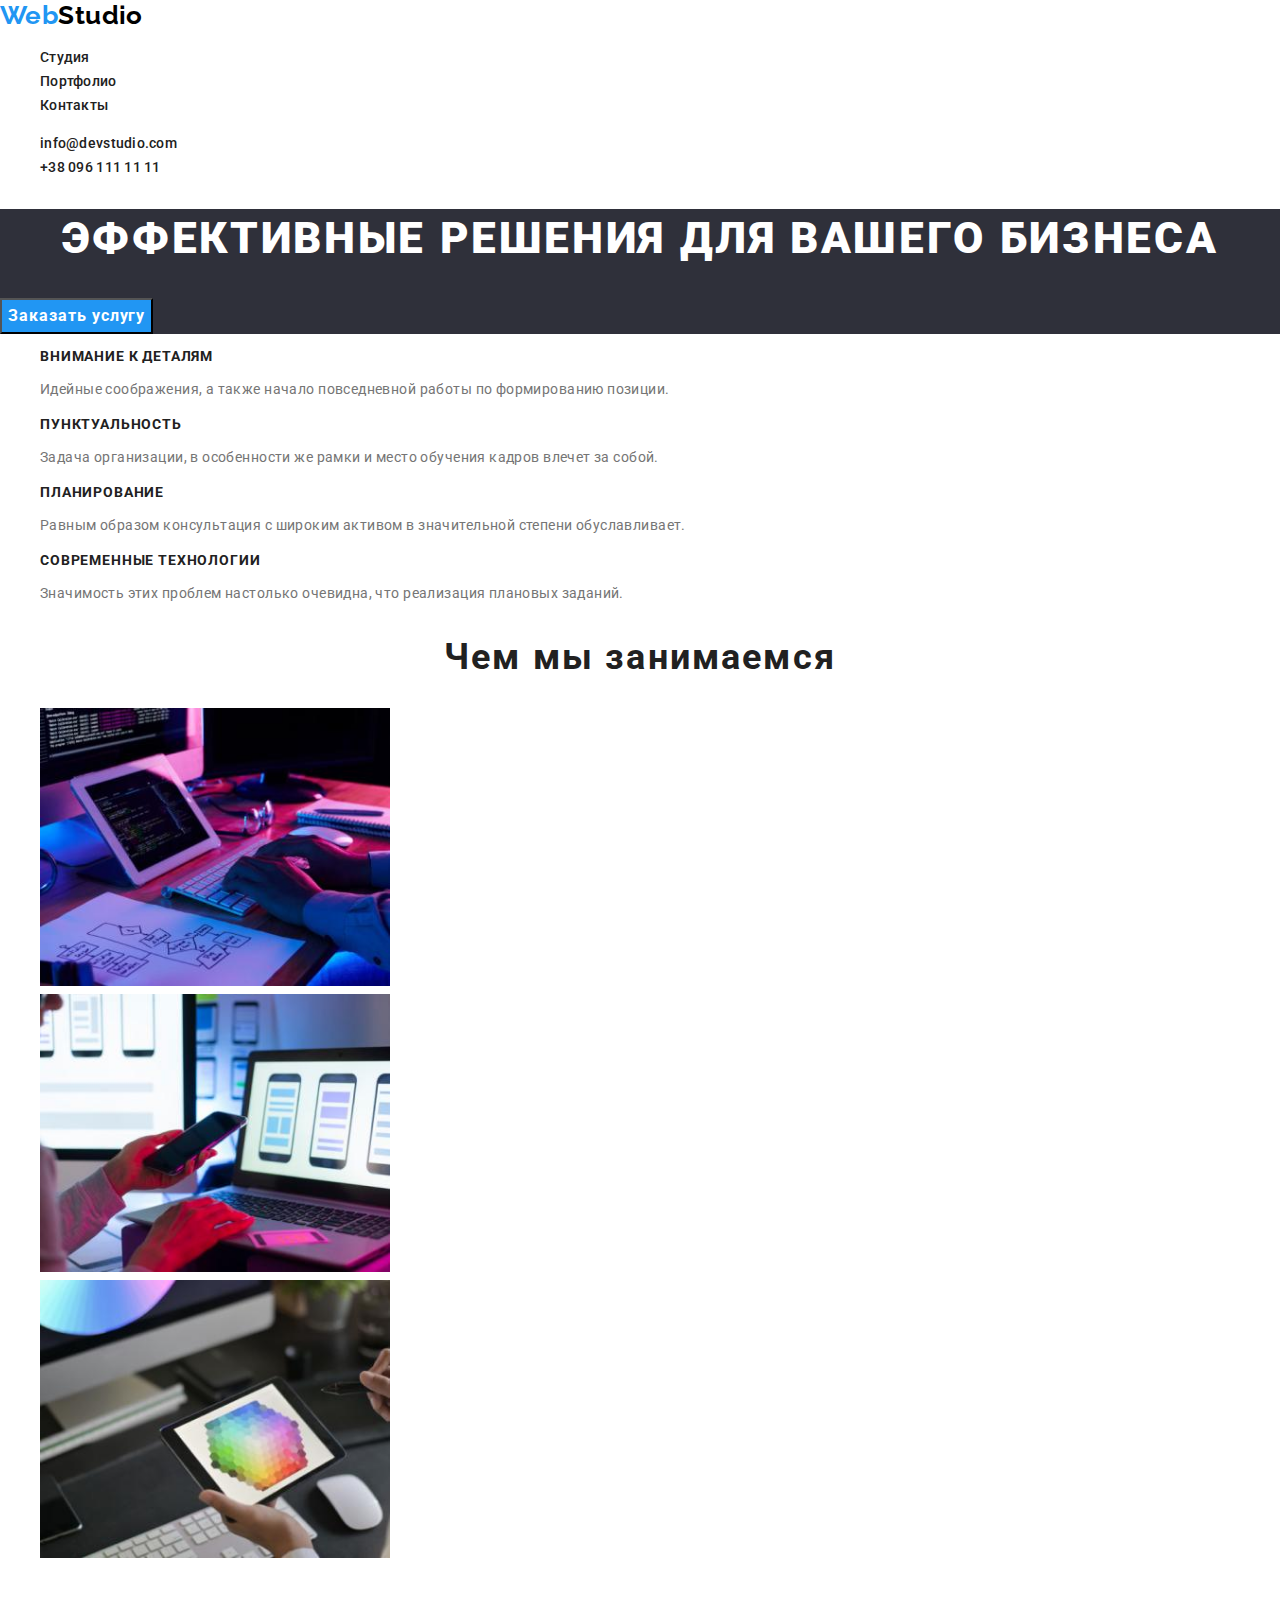
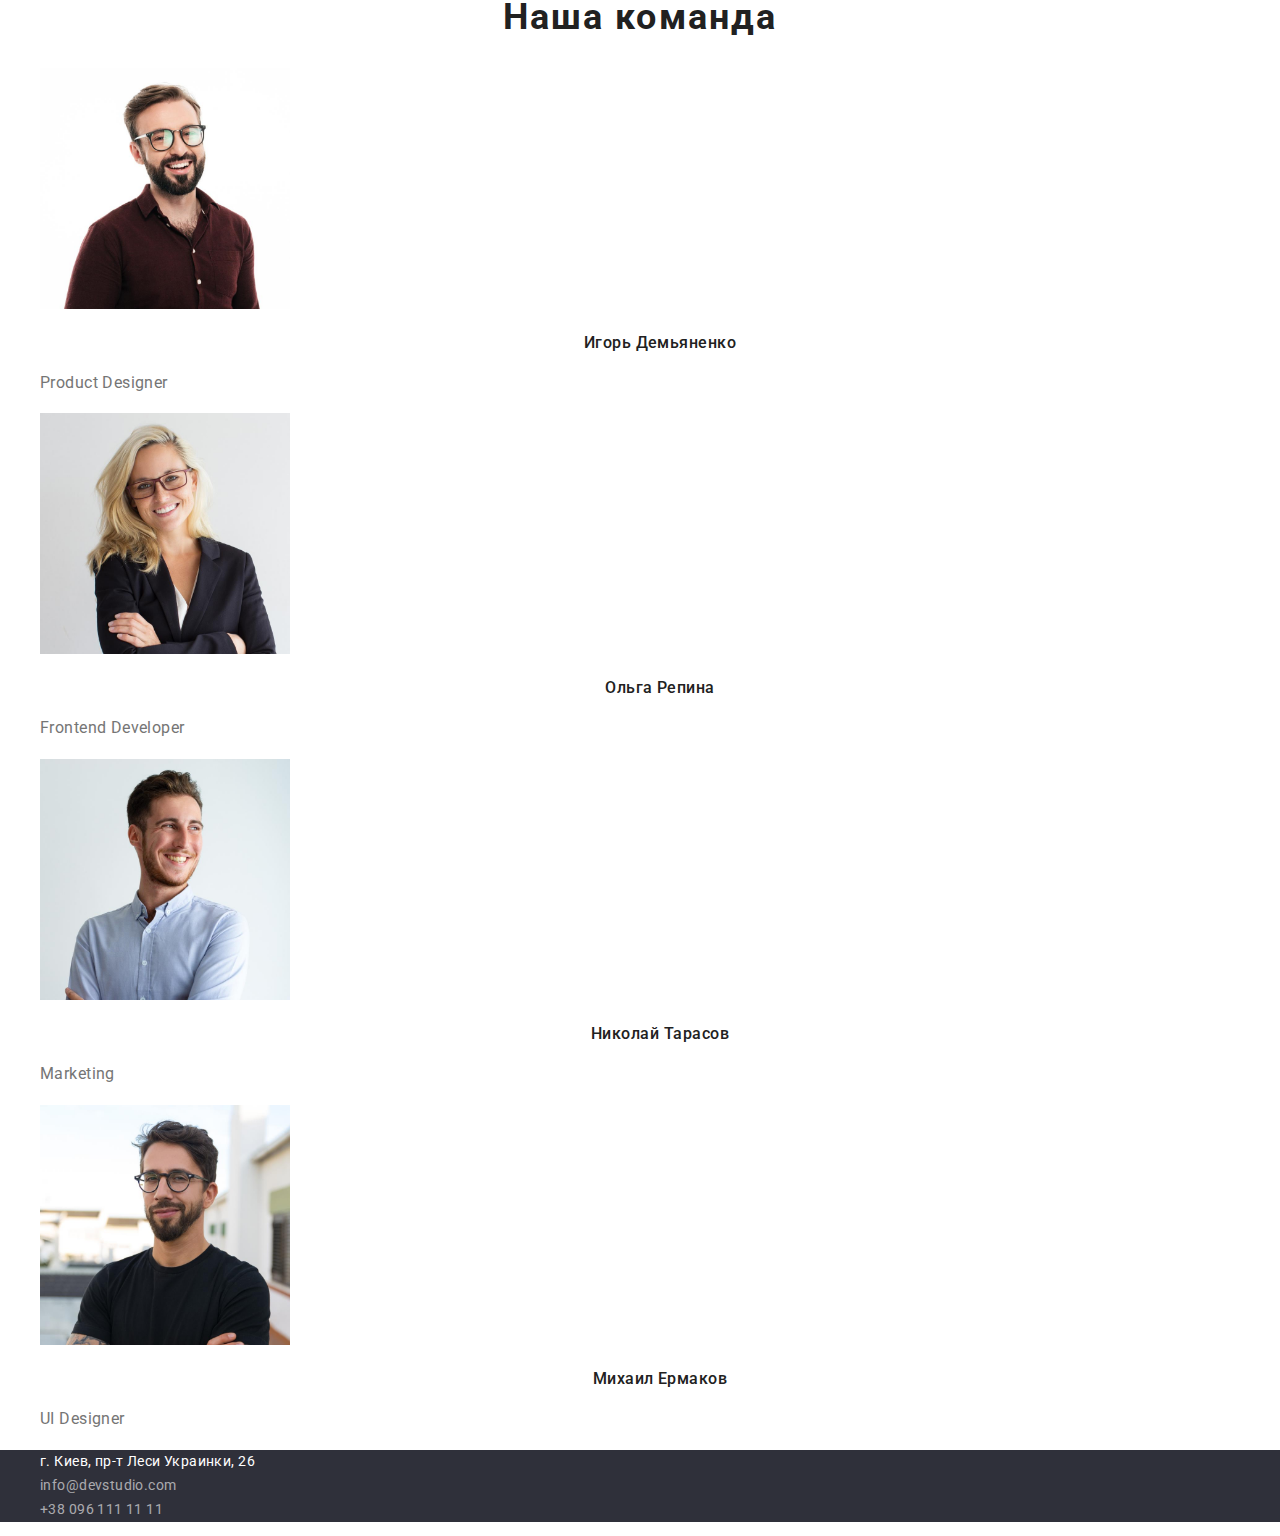
<file: index.html>
<!DOCTYPE html>
<html lang="ru">
  <head>
    <meta charset="UTF-8" />
    <meta http-equiv="X-UA-Compatible" content="IE=edge" />
    <meta name="viewport" content="width=device-width, initial-scale=1.0" />
    <title>WebStudio</title>
    <link rel="preconnect" href="https://fonts.gstatic.com" />
    <link
      href="https://fonts.googleapis.com/css2?family=Raleway:wght@700&family=Roboto:wght@400;500;700;900&display=swap"
      rel="stylesheet"
    />
    <link
      rel="stylesheet"
      href="https://cdnjs.cloudflare.com/ajax/libs/modern-normalize/1.0.0/modern-normalize.min.css"
    />
    <link rel="stylesheet" href="./css/styles.css" />
  </head>
  <body>
    <!--header w/nav-->
    <header>
      <nav>
        <!--Logo-->
        <a class="link" href="index.html"><span class="logo-start">Web</span><span class="logo-end">Studio</span> </a>
        <ul class="list">
          <li><a class="link header-text" href="index.html">Студия</a></li>
          <li><a class="link header-text" href="portfolio.html">Портфолио</a></li>
          <li><a class="link header-text" href="">Контакты</a></li>
        </ul>
      </nav>
      <ul class="list">
        <!--Contacts-->
        <li><a class="link header-text" href="mailto:info@devstudio.com">info@devstudio.com</a></li>
        <li><a class="link header-text" href="tel:+380961111111">+38 096 111 11 11</a></li>
      </ul>
    </header>
    <main>
      <!--Hero section-->
      <div>
        <section class="dark-bgc">
          <h1 class="hero-title title">Эффективные решения для вашего бизнеса</h1>
          <button class="button-main" type="button">Заказать услугу</button>
        </section>
      </div>
      <!--Our forces-->
      <section>
        <h2 class="section-title title visually-hidden">Наши преимущества</h2>
        <ul class="list">
          <li>
            <h3 class="forces-list title">Внимание к деталям</h3>
            <p>Идейные соображения, а также начало повседневной работы по формированию позиции.</p>
          </li>
          <li>
            <h3 class="forces-list title">Пунктуальность</h3>
            <p>Задача организации, в особенности же рамки и место обучения кадров влечет за собой.</p>
          </li>
          <li>
            <h3 class="forces-list title">Планирование</h3>
            <p>Равным образом консультация с широким активом в значительной степени обуславливает.</p>
          </li>
          <li>
            <h3 class="forces-list title">Современные технологии</h3>
            <p>Значимость этих проблем настолько очевидна, что реализация плановых заданий.</p>
          </li>
        </ul>
      </section>
      <!--What do we do section-->
      <section>
        <h2 class="section-title title">Чем мы занимаемся</h2>
        <ul class="list">
          <li>
            <a class="link" href=""
              ><img src="./img1/box1res.jpg" alt="Сотрудник за офисным столом набирает текст" width="350"
            /></a>
          </li>
          <li>
            <a class="link" href=""
              ><img
                src="./img1/box2res.jpg"
                alt="Девушка смотрит на экран ноутбука и держит в руке телефон"
                width="350"
            /></a>
          </li>
          <li>
            <a class="link" href=""
              ><img src="./img1/box3res.jpg" alt="Сотрудник сидит перед монитором и держит в руках планшет" width="350"
            /></a>
          </li>
        </ul>
      </section>
      <!--Our team section-->
      <section>
        <h2 class="section-title title">Наша команда</h2>
        <ul class="list">
          <li>
            <img src="./img2/team1re.jpg" alt="Фото Игорь Демьяненко" width="250" />
            <h3 class="team-list title">Игорь Демьяненко</h3>
            <p class="job-title">Product Designer</p>
          </li>
          <li>
            <img src="./img2/team2re.jpg" alt="Фото " width="250" />
            <h3 class="team-list title">Ольга Репина</h3>
            <p class="job-title">Frontend Developer</p>
          </li>
          <li>
            <img src="./img2/team3re.jpg" alt="Фото Николай Тарасов" width="250" />
            <h3 class="team-list title">Николай Тарасов</h3>
            <p class="job-title">Marketing</p>
          </li>
          <li>
            <img src="./img2/team4re.jpg" alt="Фото Михаил Ермаков" width="250" />
            <h3 class="team-list title">Михаил Ермаков</h3>
            <p class="job-title">UI Designer</p>
          </li>
        </ul>
      </section>
    </main>
    <!--Footer-->
    <footer class="dark-bgc">
      <address>
        <ul class="list">
          <li><a class="link footer-address" href=""> г. Киев, пр-т Леси Украинки, 26</a></li>
          <li><a class="link footer-contacts" href="mailto:info@devstudio.com">info@devstudio.com</a></li>
          <li><a class="link footer-contacts" href="tel:+380961111111">+38 096 111 11 11</a></li>
        </ul>
      </address>
    </footer>
  </body>
</html>
</file>
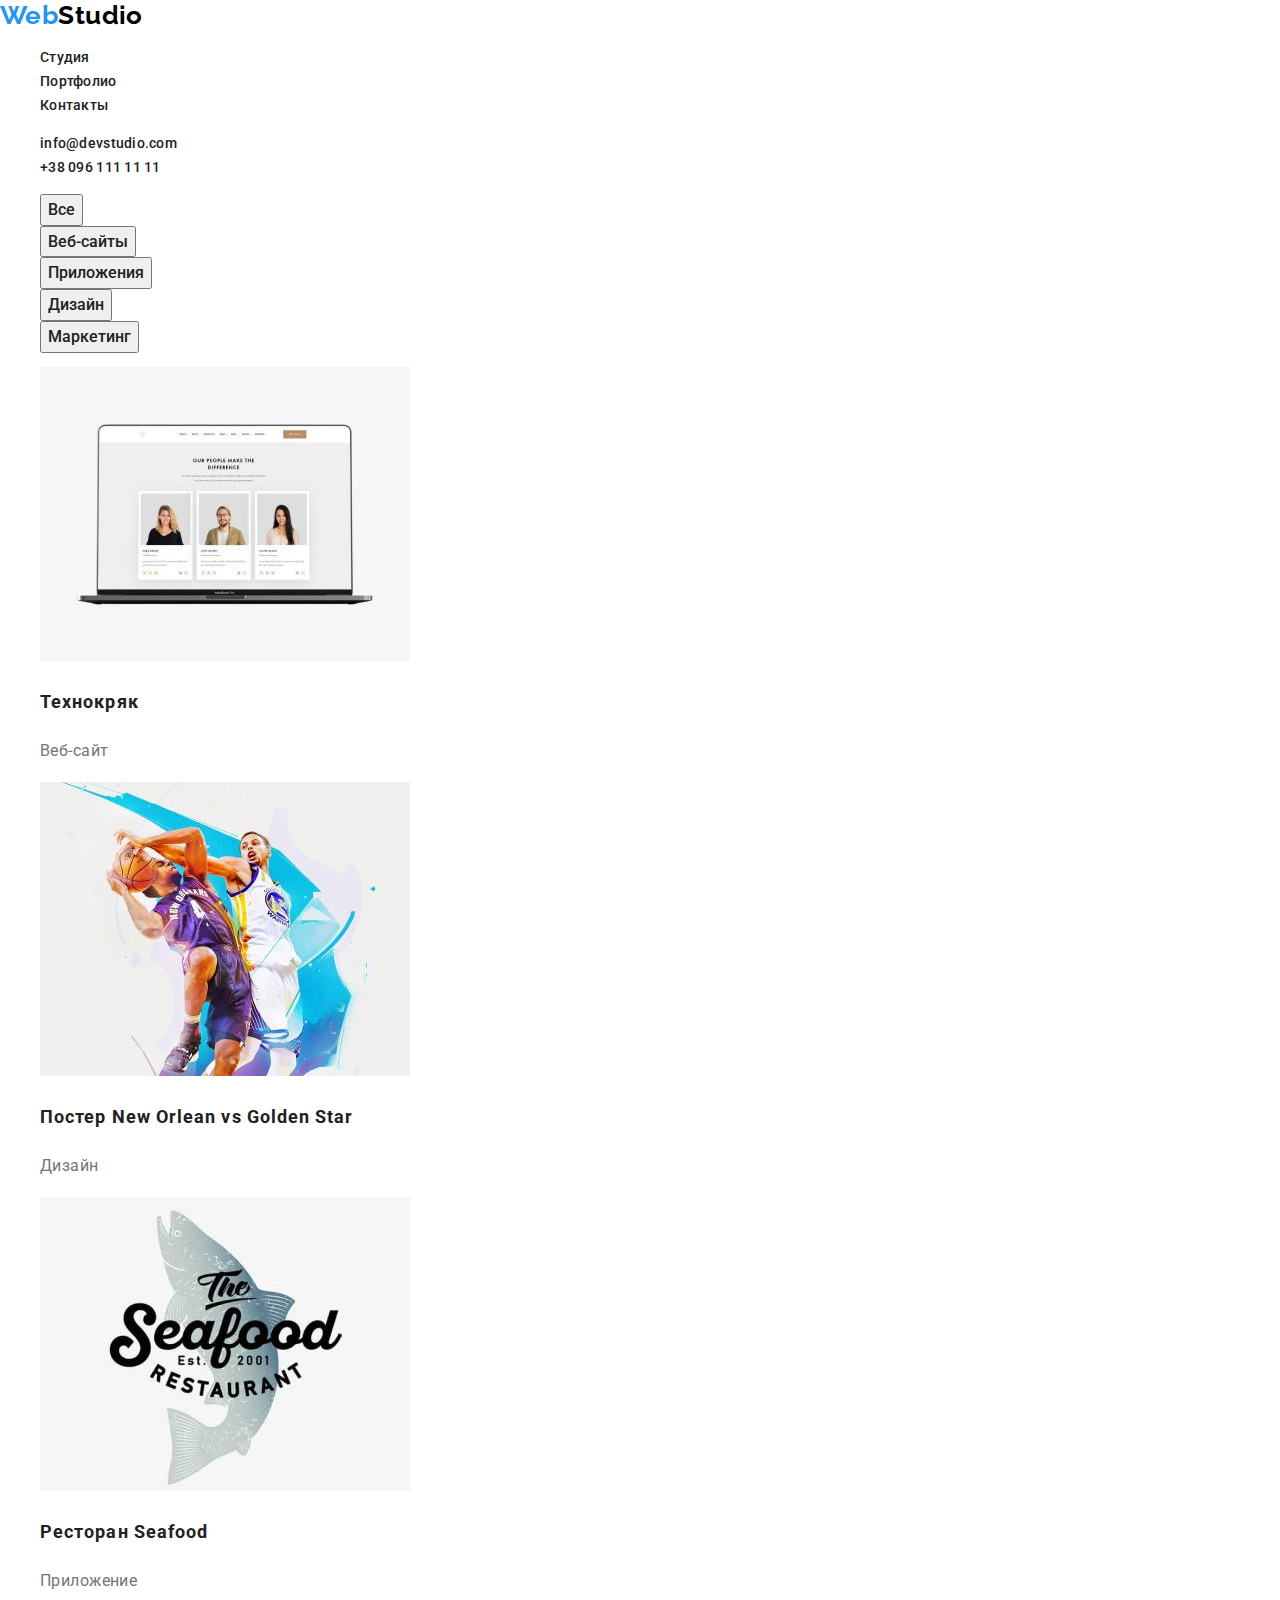
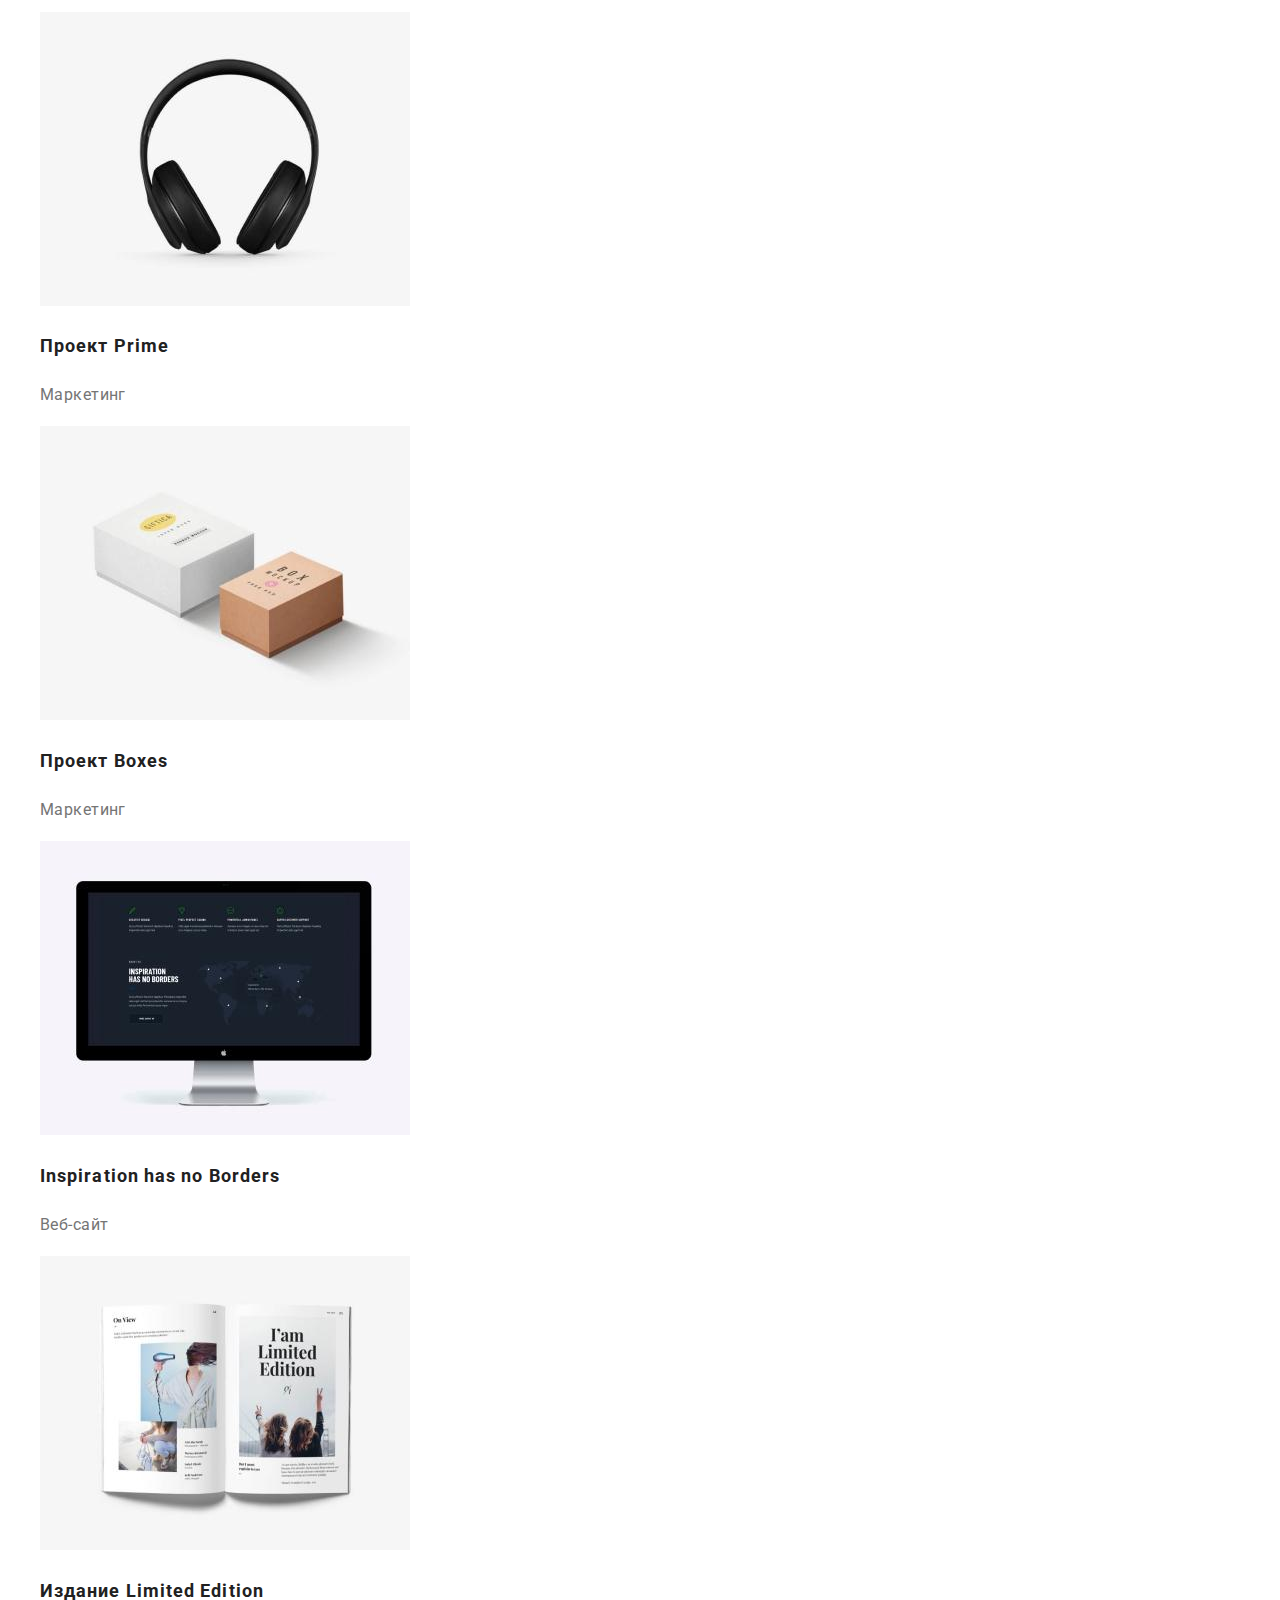
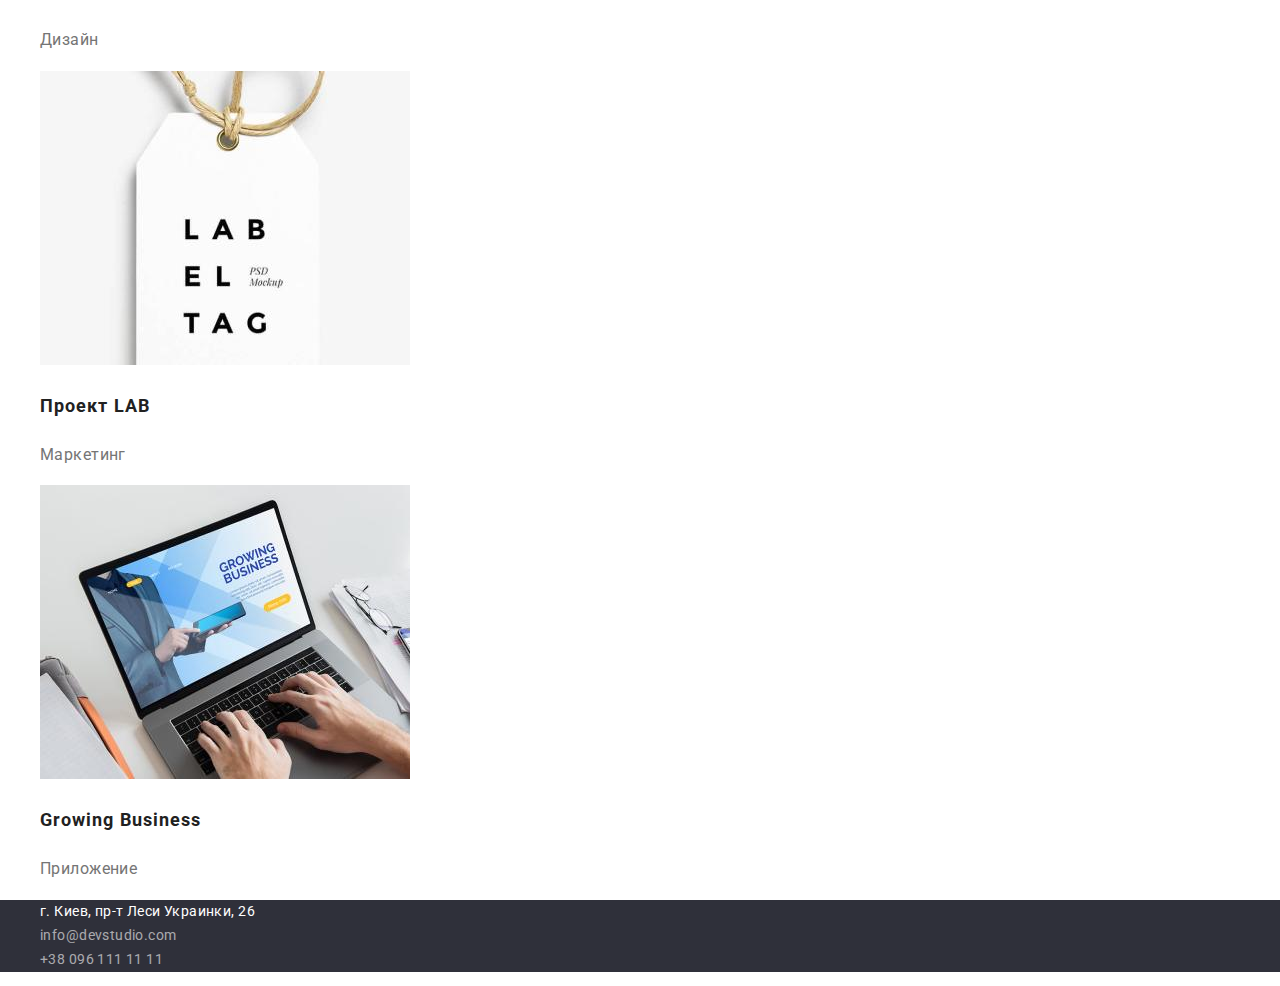
<file: portfolio.html>
<!DOCTYPE html>
<html lang="ru">
  <head>
    <meta charset="UTF-8" />
    <meta http-equiv="X-UA-Compatible" content="IE=edge" />
    <meta name="viewport" content="width=device-width, initial-scale=1.0" />
    <title>WebStudio</title>
    <link rel="preconnect" href="https://fonts.gstatic.com" />
    <link
      href="https://fonts.googleapis.com/css2?family=Raleway:wght@700&family=Roboto:wght@400;500;700;900&display=swap"
      rel="stylesheet"
    />
    <link
      rel="stylesheet"
      href="https://cdnjs.cloudflare.com/ajax/libs/modern-normalize/1.0.0/modern-normalize.min.css"
    />
    <link rel="stylesheet" href="./css/styles.css" />
  </head>
  <body>
    <!--header w/nav-->
    <header>
      <nav>
        <!--Logo-->
        <a class="link" href="index.html"><span class="logo-start">Web</span><span class="logo-end">Studio</span> </a>
        <ul class="list">
          <li><a class="link header-text" href="index.html">Студия</a></li>
          <li><a class="link header-text" href="portfolio.html">Портфолио</a></li>
          <li><a class="link header-text" href="">Контакты</a></li>
        </ul>
      </nav>
      <ul class="list">
        <!--Contacts-->
        <li><a class="link header-text" href="mailto:info@devstudio.com">info@devstudio.com</a></li>
        <li><a class="link header-text" href="tel:+380961111111">+38 096 111 11 11</a></li>
      </ul>
    </header>
    <main>
      <section>
        <h1 class="visually-hidden">Наши проекты</h1>
        <!--section-navigation-->
        <nav>
          <ul class="list">
            <li>
              <button type="button" class="button">Все</button>
            </li>
            <li>
              <button type="button" class="button">Веб-сайты</button>
            </li>
            <li>
              <button type="button" class="button">Приложения</button>
            </li>
            <li>
              <button type="button" class="button">Дизайн</button>
            </li>
            <li>
              <button type="button" class="button">Маркетинг</button>
            </li>
          </ul>
        </nav>
        <!--Projects-->
        <ul class="list">
          <!--Project-1-->
          <li>
            <img src="./img-portfolio/img1re.jpg" alt="Экран ноутбука" width="370" />
            <h2 class="projects-list title">Технокряк</h2>
            <p class="project-name">Веб-сайт</p>
          </li>
          <!--Project-2-->
          <li>
            <img src="./img-portfolio/img2re.jpg" alt="Баскетболисты играют" width="370" />
            <h2 class="projects-list title">Постер New Orlean vs Golden Star</h2>
            <p class="project-name">Дизайн</p>
          </li>
          <!--Project-3-->
          <li>
            <img src="./img-portfolio/img3re.jpg" alt="Меню ресторана" width="370" />
            <h2 class="projects-list title">Ресторан Seafood</h2>
            <p class="project-name">Приложение</p>
          </li>
          <!--Project-4-->
          <li>
            <img src="./img-portfolio/img4re.jpg" alt="Наушники" width="370" />
            <h2 class="projects-list title">Проект Prime</h2>
            <p class="project-name">Маркетинг</p>
          </li>
          <!--Project-5-->
          <li>
            <img src="./img-portfolio/img5re.jpg" alt="Две коробки" width="370" />
            <h2 class="projects-list title">Проект Boxes</h2>
            <p class="project-name">Маркетинг</p>
          </li>
          <!--Project-6-->
          <li>
            <img src="./img-portfolio/img6re.jpg" alt="Экран монитора" width="370" />
            <h2 lang="en" class="projects-list title">Inspiration has no Borders</h2>
            <p class="project-name">Веб-сайт</p>
          </li>
          <!--Project-7-->
          <li>
            <img src="./img-portfolio/img7re.jpg" alt="Раскрытый журнал" width="370" />
            <h2 class="projects-list title">Издание Limited Edition</h2>
            <p class="project-name">Дизайн</p>
          </li>
          <!--Project-8-->
          <li>
            <img src="./img-portfolio/img8re.jpg" alt="Одежная этикетка" width="370" />
            <h2 class="projects-list title">Проект LAB</h2>
            <p class="project-name">Маркетинг</p>
          </li>
          <!--Project-9-->
          <li>
            <img src="./img-portfolio/img9re.jpg" alt="Руки на клавиатуре ноутбука" width="370" />
            <h2 lang="en" class="projects-list title">Growing Business</h2>
            <p class="project-name">Приложение</p>
          </li>
        </ul>
      </section>
    </main>
    <!--Footer-->
    <footer class="dark-bgc">
      <address>
        <ul class="list">
          <li><a class="link footer-address" href=""> г. Киев, пр-т Леси Украинки, 26</a></li>
          <li><a class="link footer-contacts" href="mailto:info@devstudio.com">info@devstudio.com</a></li>
          <li><a class="link footer-contacts" href="tel:+380961111111">+38 096 111 11 11</a></li>
        </ul>
      </address>
    </footer>
  </body>
</html>
</file>
<file: css/styles.css>
:root {
  --main-text-color: #757575;
  --dark-bg-text-color: #ffffff;
  --title-color: #212121;
  --dark-background: #2f303a;
  --light-background: #f5f4fa;
  --accent-color: #2196f3;
}

body {
  font-family: 'Roboto', sans-serif;
  font-size: 14px;
  font-weight: 400;
  line-height: 1.71;
  letter-spacing: 0.03em;
  color: var(--main-text-color);
}

address {
  font-style: normal;
}

.link {
  text-decoration: none;
  color: inherit;
}

.list {
  list-style: none;
}

.visually-hidden {
  position: absolute !important;
  clip: rect(1px 1px 1px 1px);
  clip: rect(1px, 1px, 1px, 1px);
  padding: 0 !important;
  border: 0 !important;
  height: 1px !important;
  width: 1px !important;
  overflow: hidden;
}

.button-main {
  font-weight: 700;
  font-size: 16px;
  line-height: 1.87;
  display: flex;
  align-items: center;
  text-align: center;
  letter-spacing: 0.06em;
  color: var(--dark-bg-text-color);
  background-color: var(--accent-color);
  cursor: pointer;
}

.button-main:hover,
.button-main:focus {
  background-color: #188ce8;
}

.button {
  font-family: 'Roboto', sans-serif;
  font-style: normal;
  font-weight: 500;
  font-size: 16px;
  line-height: 1.62;
  text-align: center;
  color: var(--title-color);
  cursor: pointer;
}

.button:hover,
button:focus {
  background-color: var(--accent-color);
  color: var(--dark-bg-text-color);
}

.title {
  font-weight: 700;
  color: var(--title-color);
  letter-spacing: 0.06em;
}

.hero-title {
  font-weight: 900;
  font-size: 44px;
  line-height: 1.36;
  text-align: center;
  text-transform: uppercase;
  color: var(--dark-bg-text-color);
}

.dark-bgc {
  background: var(--dark-background);
}

.section-title {
  font-size: 36px;
  line-height: 1.17;
  text-align: center;
}

.forces-list {
  font-size: 14px;
  line-height: 16px;
  text-transform: uppercase;
}

.team-list {
  font-weight: 500;
  font-size: 16px;
  line-height: 1.187;
  text-align: center;
  letter-spacing: 0.03em;
}

.projects-list {
  font-size: 18px;
  line-height: 2;
}

.job-title,
.project-name {
  font-weight: 400;
  font-size: 16px;
  line-height: 1.87;
}

.header-text {
  font-weight: 500;
  line-height: 1.14;
  letter-spacing: 0.02em;
  color: var(--title-color);
}

.footer-address {
  font-weight: 400;
  font-size: 14px;
  line-height: 1.71;
  color: var(--dark-bg-text-color);
}

.footer-contacts {
  font-weight: 400;
  font-size: 14px;
  line-height: 1.71;
  color: rgba(255, 255, 255, 0.6);
}

/*.link:hover,
.link:focus,*/
.header-text:hover,
.header-text:focus,
.footer-address:hover,
.footer-address:focus,
.footer-contacts:hover,
.footer-contacts:focus {
  color: var(--accent-color);
}

.logo-start {
  font-family: Raleway;
  font-weight: 700;
  font-size: 26px;
  line-height: 1.19;
  color: var(--accent-color);
}

.logo-end {
  font-family: Raleway;
  font-weight: 700;
  font-size: 26px;
  line-height: 1.19;
  color: #000000;
}
</file>
